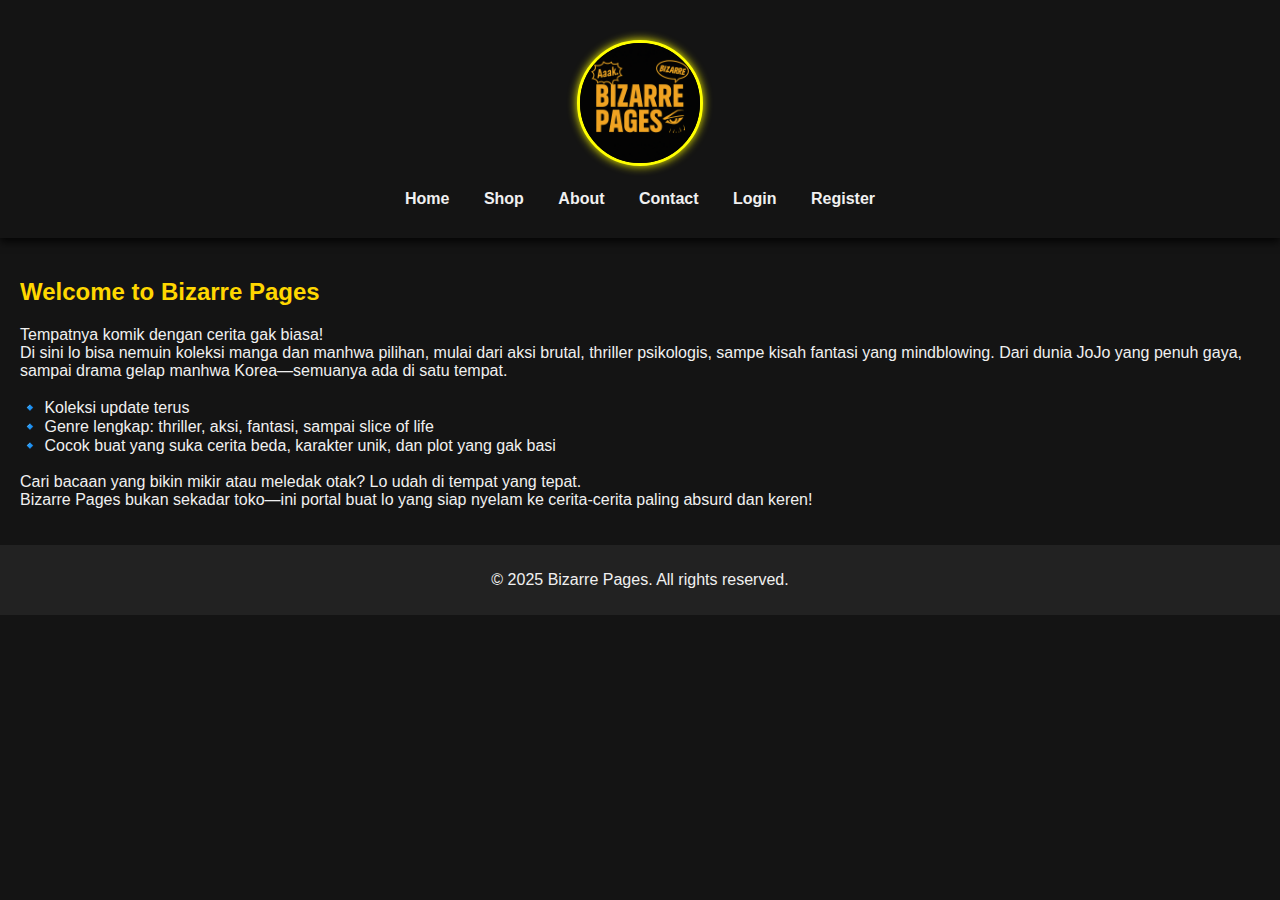
<file: index.html>
<!DOCTYPE html>
<html lang="en">
<head>
    <meta charset="UTF-8">
    <meta name="viewport" content="width=device-width, initial-scale=1.0">
    <title>Bizarre Pages</title>
    <link rel="stylesheet" href="css/style.css">
</head>
<body>
    <header class="header-with-banner">
        <div class="logo">
            <img src="images/logo.png" alt="Bizarre Pages Logo">
        </div>
        <nav>
            <a href="index.html">Home</a>
            <a href="shop.html">Shop</a>
            <a href="about.html">About</a>
            <a href="contact.html">Contact</a>
            <a href="login.html">Login</a>
            <a href="register.html">Register</a>
        </nav>
    </header>
    
    <main>
        <section class="intro">
            <h2>Welcome to Bizarre Pages</h2>
            <p>Tempatnya komik dengan cerita gak biasa! <br>
                Di sini lo bisa nemuin koleksi manga dan manhwa pilihan, mulai dari aksi brutal, thriller psikologis, sampe kisah fantasi yang mindblowing. Dari dunia JoJo yang penuh gaya, sampai drama gelap manhwa Korea—semuanya ada di satu tempat. <br> <br>
                
                🔹 Koleksi update terus <br>
                🔹 Genre lengkap: thriller, aksi, fantasi, sampai slice of life <br>
                🔹 Cocok buat yang suka cerita beda, karakter unik, dan plot yang gak basi <br><br>
                
                Cari bacaan yang bikin mikir atau meledak otak? Lo udah di tempat yang tepat. <br>
                Bizarre Pages bukan sekadar toko—ini portal buat lo yang siap nyelam ke cerita-cerita paling absurd dan keren!</p>
        </section>
    </main>
    <footer>
        <p>&copy; 2025 Bizarre Pages. All rights reserved.</p>
    </footer>
</body>
</html>
</file>
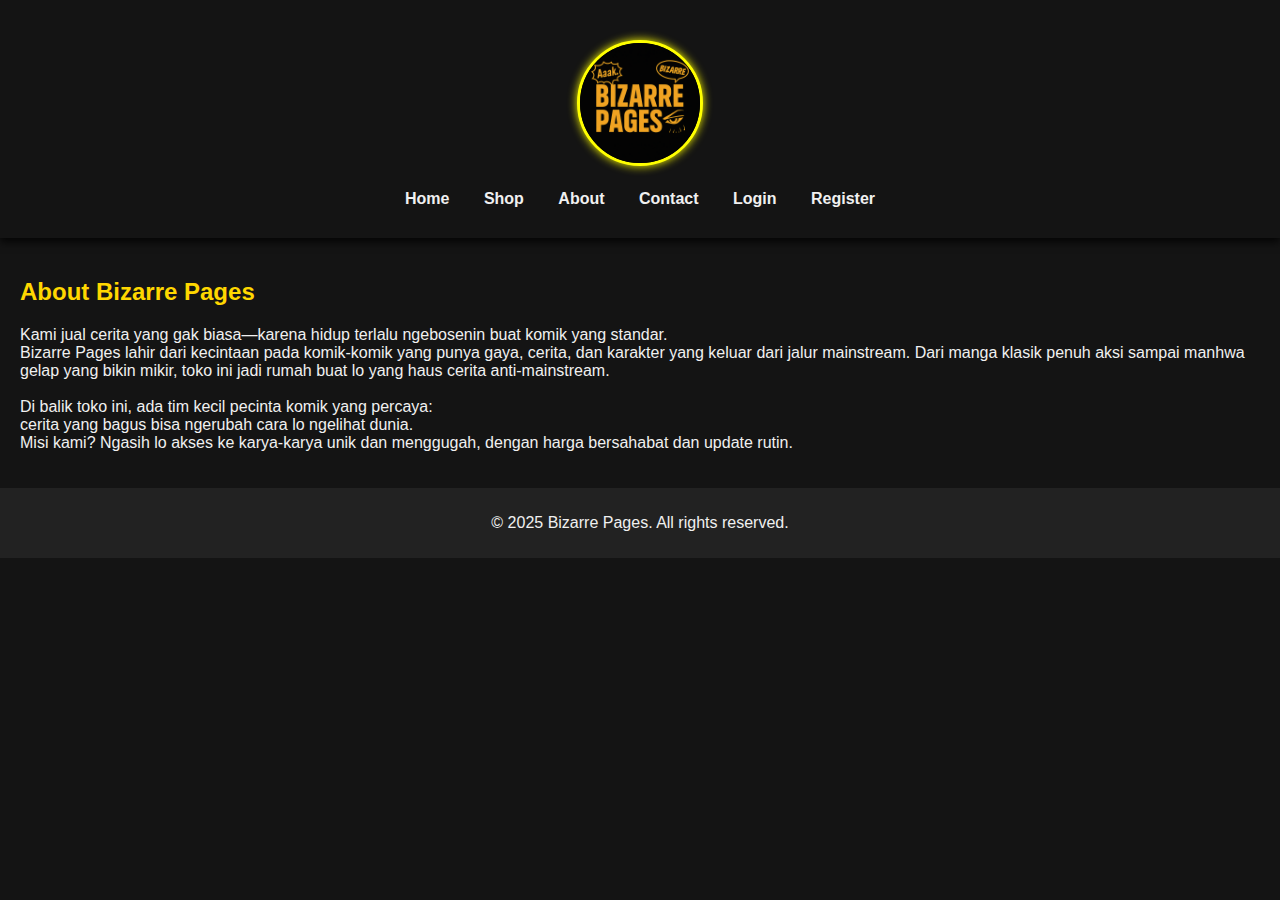
<file: about.html>
<!DOCTYPE html>
<html lang="en">
<head>
    <meta charset="UTF-8">
    <meta name="viewport" content="width=device-width, initial-scale=1.0">
    <title>About - Bizarre Pages</title>
    <link rel="stylesheet" href="css/style.css">
</head>
<body>
    <header>
        <div class="logo">
            <img src="images/logo.png" alt="Bizarre Pages Logo">
        </div>
        <nav>
            <a href="index.html">Home</a>
            <a href="shop.html">Shop</a>
            <a href="about.html">About</a>
            <a href="contact.html">Contact</a>
            <a href="login.html">Login</a>
            <a href="register.html">Register</a>
        </nav>
    </header>    
    <main>
        <section class="about">
            <h2>About Bizarre Pages</h2>
            <p>Kami jual cerita yang gak biasa—karena hidup terlalu ngebosenin buat komik yang standar. <br>
                Bizarre Pages lahir dari kecintaan pada komik-komik yang punya gaya, cerita, dan karakter yang keluar dari jalur mainstream. Dari manga klasik penuh aksi sampai manhwa gelap yang bikin mikir, toko ini jadi rumah buat lo yang haus cerita anti-mainstream. <br><br>
                
                Di balik toko ini, ada tim kecil pecinta komik yang percaya: <br>
                cerita yang bagus bisa ngerubah cara lo ngelihat dunia. <br>
                Misi kami? Ngasih lo akses ke karya-karya unik dan menggugah, dengan harga bersahabat dan update rutin.</p>
        </section>
    </main>
    <footer>
        <p>&copy; 2025 Bizarre Pages. All rights reserved.</p>
    </footer>
</body>
</html>
</file>
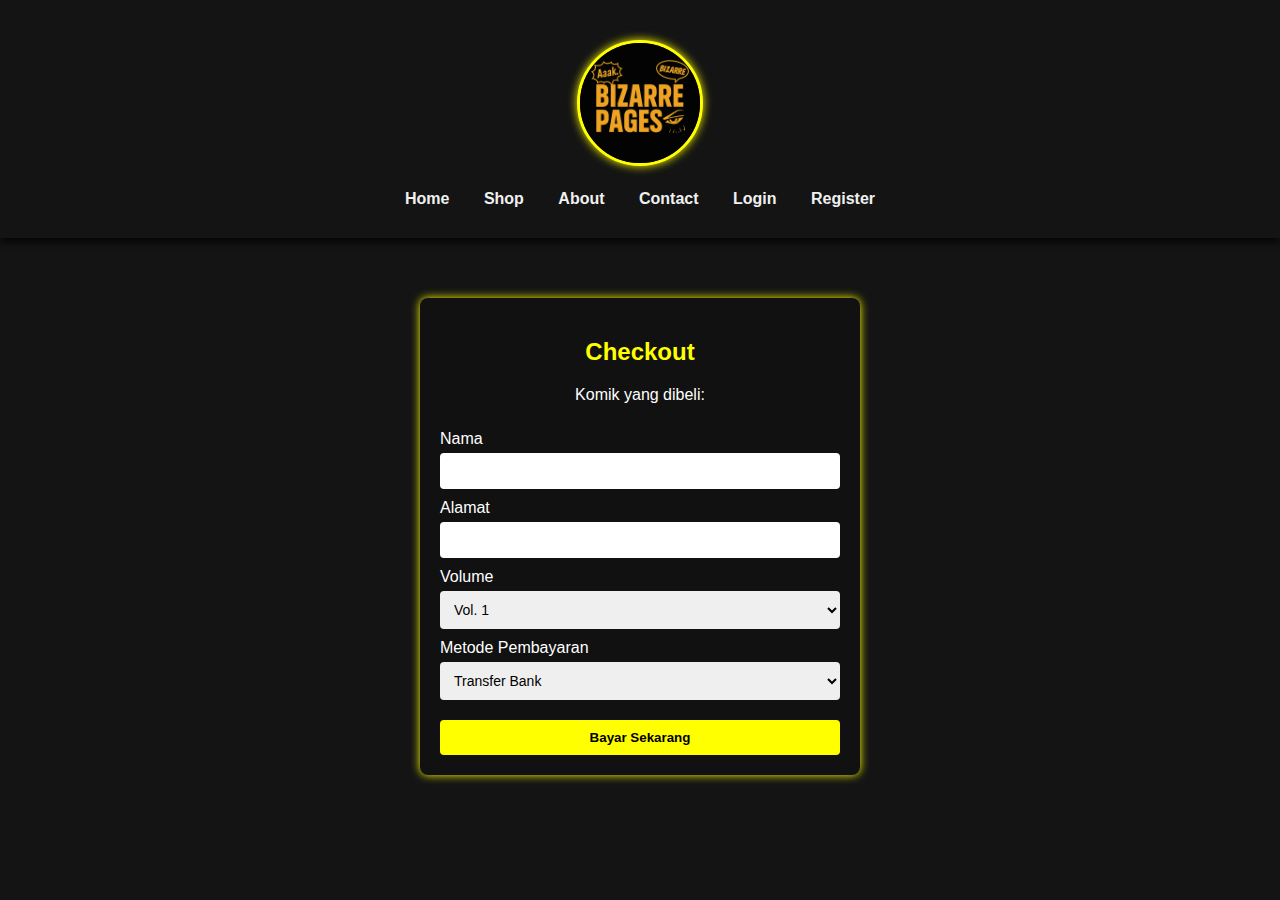
<file: checkout.html>
<!DOCTYPE html>
<html lang="en">
<head>
  <meta charset="UTF-8">
  <title>Checkout</title>
  <link rel="stylesheet" href="css/style.css">
</head>
<body>
  <header>
    <div class="logo">
      <img src="images/logo.png" alt="Logo">
    </div>
    <nav>
      <a href="index.html">Home</a>
      <a href="shop.html">Shop</a>
      <a href="about.html">About</a>
      <a href="contact.html">Contact</a>
      <a href="login.html">Login</a>
      <a href="register.html">Register</a>
  </nav>
  </header>

  <main class="form-container">
    <h2>Checkout</h2>
    <p>Komik yang dibeli: <strong id="bookTitle">...</strong></p>
    <form id="checkoutForm">
      <label for="name">Nama</label>
      <input type="text" id="name" name="name" required>

      <label for="address">Alamat</label>
      <input type="text" id="address" name="address" required>

      <label for="volume">Volume</label>
      <select id="volume" name="volume">
        <option value="1">Vol. 1</option>
        <option value="2">Vol. 2</option>
        <option value="3">Vol. 3</option>
        <option value="4">Vol. 4</option>
        <option value="5">Vol. 5</option>
        <option value="6">Vol. 6</option>
        <option value="7">Vol. 7</option>
        <option value="8">Vol. 8</option>
        <option value="9">Vol. 9</option>
        <option value="10">Vol. 10</option>
      </select>

      <label for="payment">Metode Pembayaran</label>
      <select id="payment" name="payment">
        <option value="Transfer Bank">Transfer Bank</option>
        <option value="COD">COD</option>
        <option value="E-Wallet">E-Wallet</option>
      </select>

      <input type="hidden" id="book" name="book">
      <input type="hidden" id="price" name="price">

      <button type="submit">Bayar Sekarang</button>
    </form>

  </main>

  <script src="js/checkout.js" defer></script>
</body>
</html>
</file>
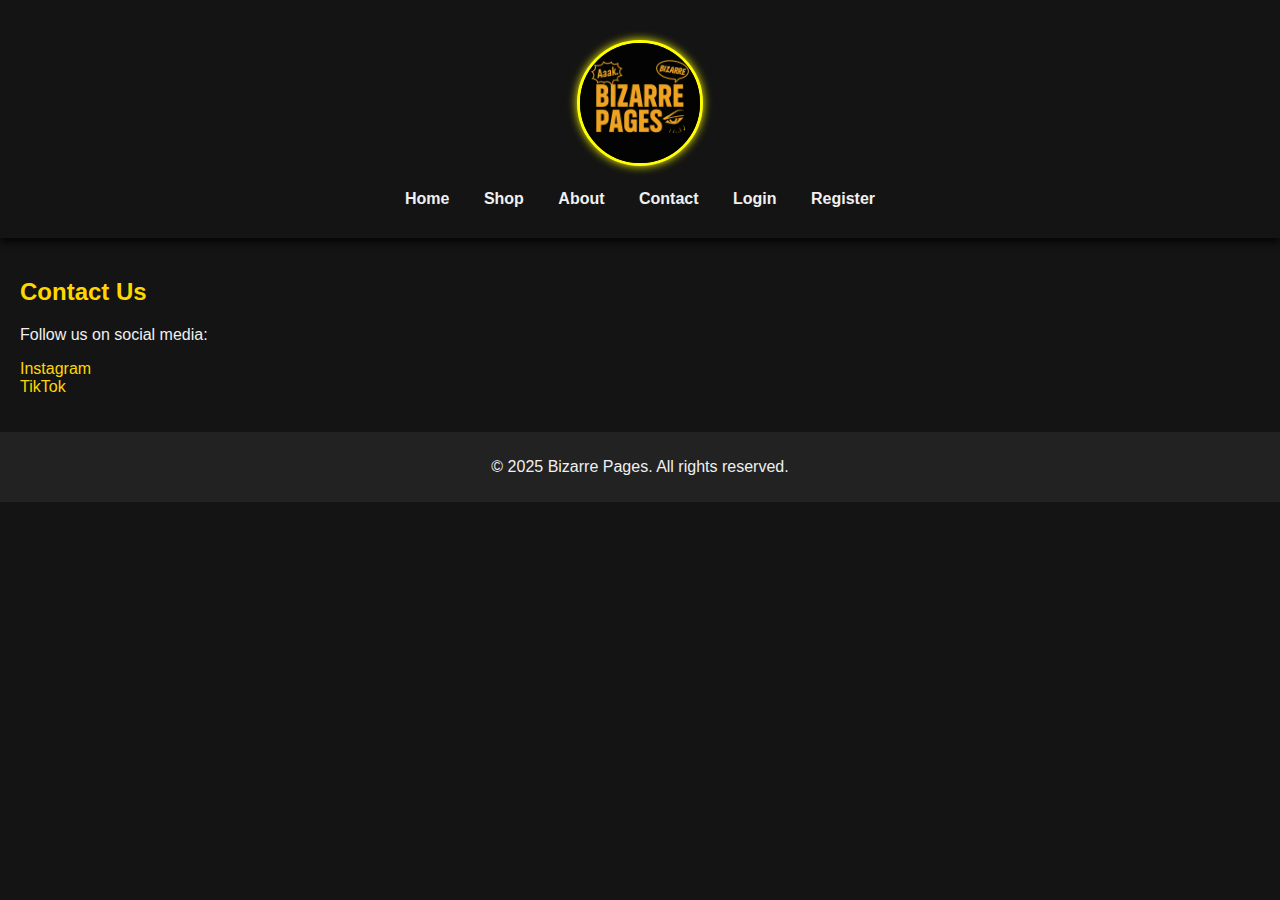
<file: contact.html>
<!DOCTYPE html>
<html lang="en">
<head>
    <meta charset="UTF-8">
    <meta name="viewport" content="width=device-width, initial-scale=1.0">
    <title>Contact - Bizarre Pages</title>
    <link rel="stylesheet" href="css/style.css">
</head>
<body>
    <header>
        <div class="logo">
            <img src="images/logo.png" alt="Bizarre Pages Logo">
        </div>
        <nav>
            <a href="index.html">Home</a>
            <a href="shop.html">Shop</a>
            <a href="about.html">About</a>
            <a href="contact.html">Contact</a>
            <a href="login.html">Login</a>
            <a href="register.html">Register</a>
        </nav>
    </header>
    
    </header>
    <main>
        <section class="contact">
            <h2>Contact Us</h2>
            <p>Follow us on social media:</p>
            <ul>
                <li><a href="https://www.instagram.com/glihh.tama/" target="_blank">Instagram</a></li>
                <li><a href="https://www.tiktok.com/@glihh.tama" target="_blank">TikTok</a></li>
            </ul>
        </section>
    </main>
    <footer>
        <p>&copy; 2025 Bizarre Pages. All rights reserved.</p>
    </footer>
</body>
</html>
</file>
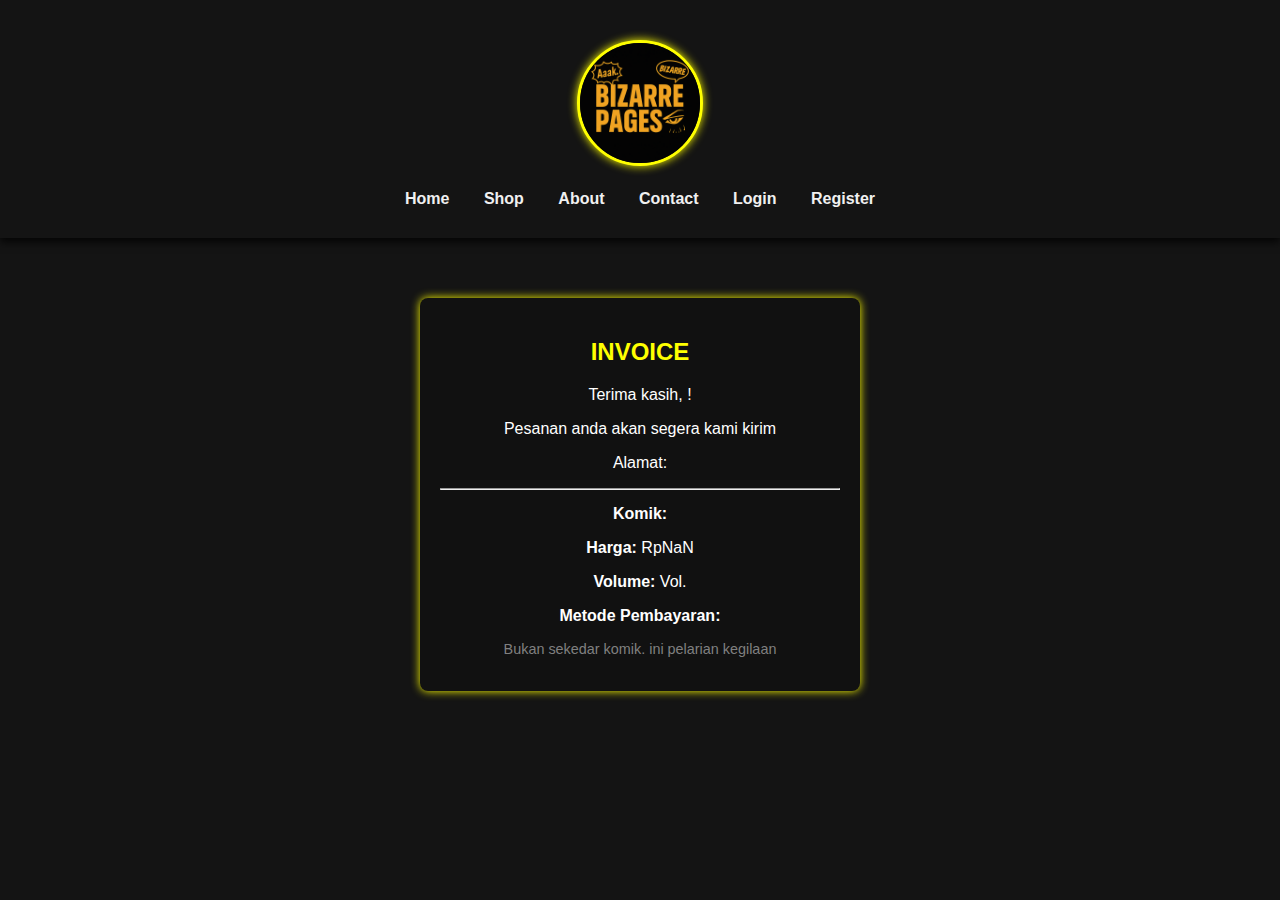
<file: invoice.html>
<!DOCTYPE html>
<html lang="en">
<head>
  <meta charset="UTF-8">
  <title>Invoice</title>
  <link rel="stylesheet" href="css/style.css">
</head>
<body>
  <header>
    <div class="logo">
      <img src="images/logo.png" alt="Logo">
    </div>
    <nav>
      <a href="index.html">Home</a>
      <a href="shop.html">Shop</a>
      <a href="about.html">About</a>
      <a href="contact.html">Contact</a>
      <a href="login.html">Login</a>
      <a href="register.html">Register</a>
  </nav>
  </header>

  <main class="form-container">
    <h2>INVOICE</h2>
    <p>Terima kasih, <span id="nama"></span>!</p>
    <p>Pesanan anda akan segera kami kirim</p>
    <p>Alamat: <strong id="alamat"></strong></p>

    <hr>

    <p><strong>Komik:</strong> <span id="book"></span></p>
    <p><strong>Harga:</strong> Rp<span id="price"></span></p>
    <p><strong>Volume:</strong> Vol. <span id="volume"></span></p>
    <p><strong>Metode Pembayaran:</strong> <span id="payment"></span></p>

    <p style="font-size: 0.9rem; color: gray;">Bukan sekedar komik. ini pelarian kegilaan</p>
  </main>

  <script src="js/invoice.js" defer></script>
</body>
</html>
</file>
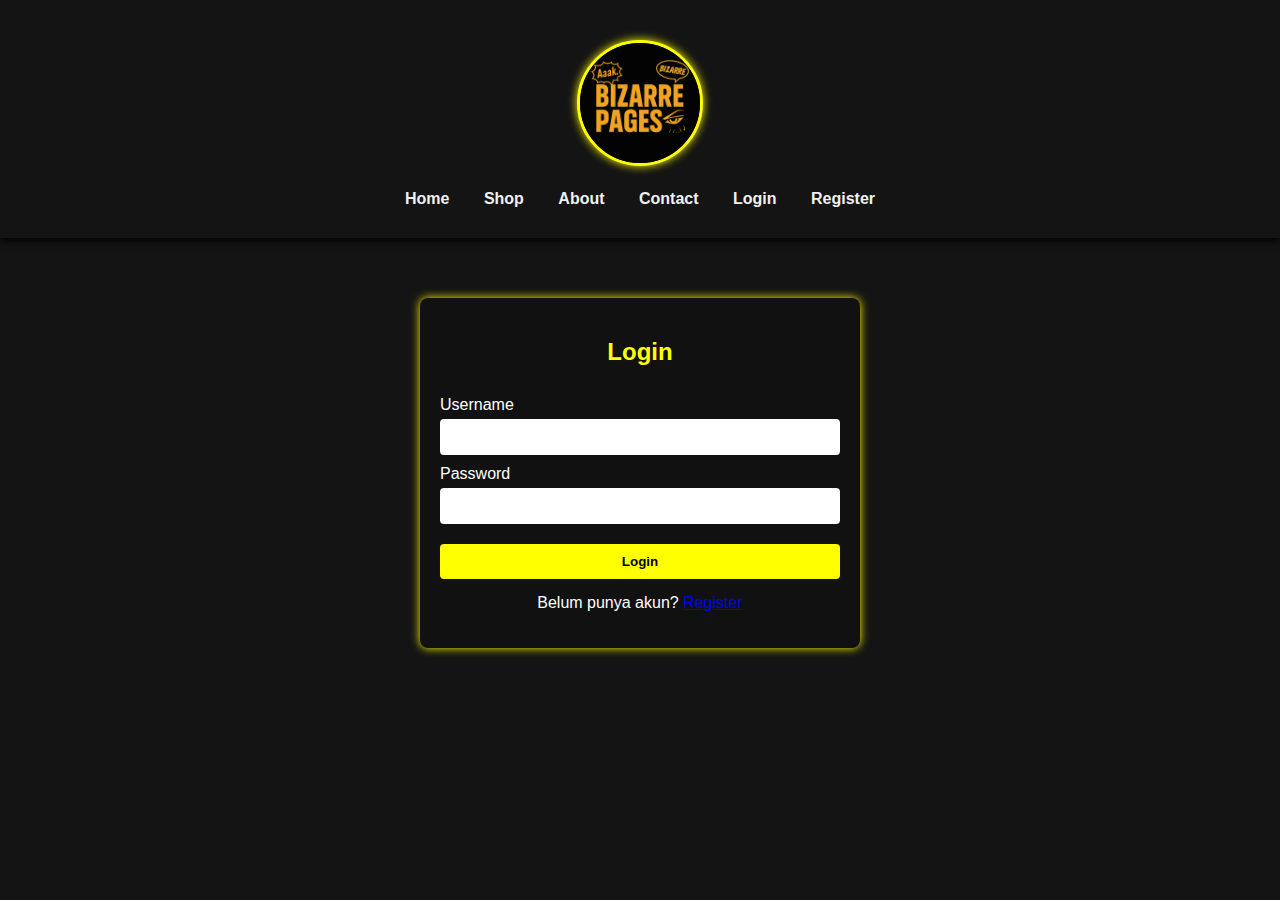
<file: login.html>
<!DOCTYPE html>
<html lang="en">
<head>
    <meta charset="UTF-8">
    <title>Login - Bizarre Pages</title>
    <link rel="stylesheet" href="css/style.css">
</head>
<body>
    <header>
        <div class="logo">
            <img src="images/logo.png" alt="Bizarre Pages Logo">
        </div>
        <nav>
            <a href="index.html">Home</a>
            <a href="shop.html">Shop</a>
            <a href="about.html">About</a>
            <a href="contact.html">Contact</a>
            <a href="login.html">Login</a>
            <a href="register.html">Register</a>
        </nav>
    </header>
    

    <main class="form-container">
        <h2>Login</h2>
        <form id="loginForm">
            <label for="username">Username</label>
            <input type="text" id="username" required>

            <label for="password">Password</label>
            <input type="password" id="password" required>

            <button type="submit">Login</button>
        </form>
        <p id="errorMsg" style="color: red; text-align: center; display: none;">Username atau password salah</p>
        <p>Belum punya akun? <a href="register.html">Register</a></p>
        </main>

        <script src="js/login.js" defer></script>

</body>
</html>
</file>
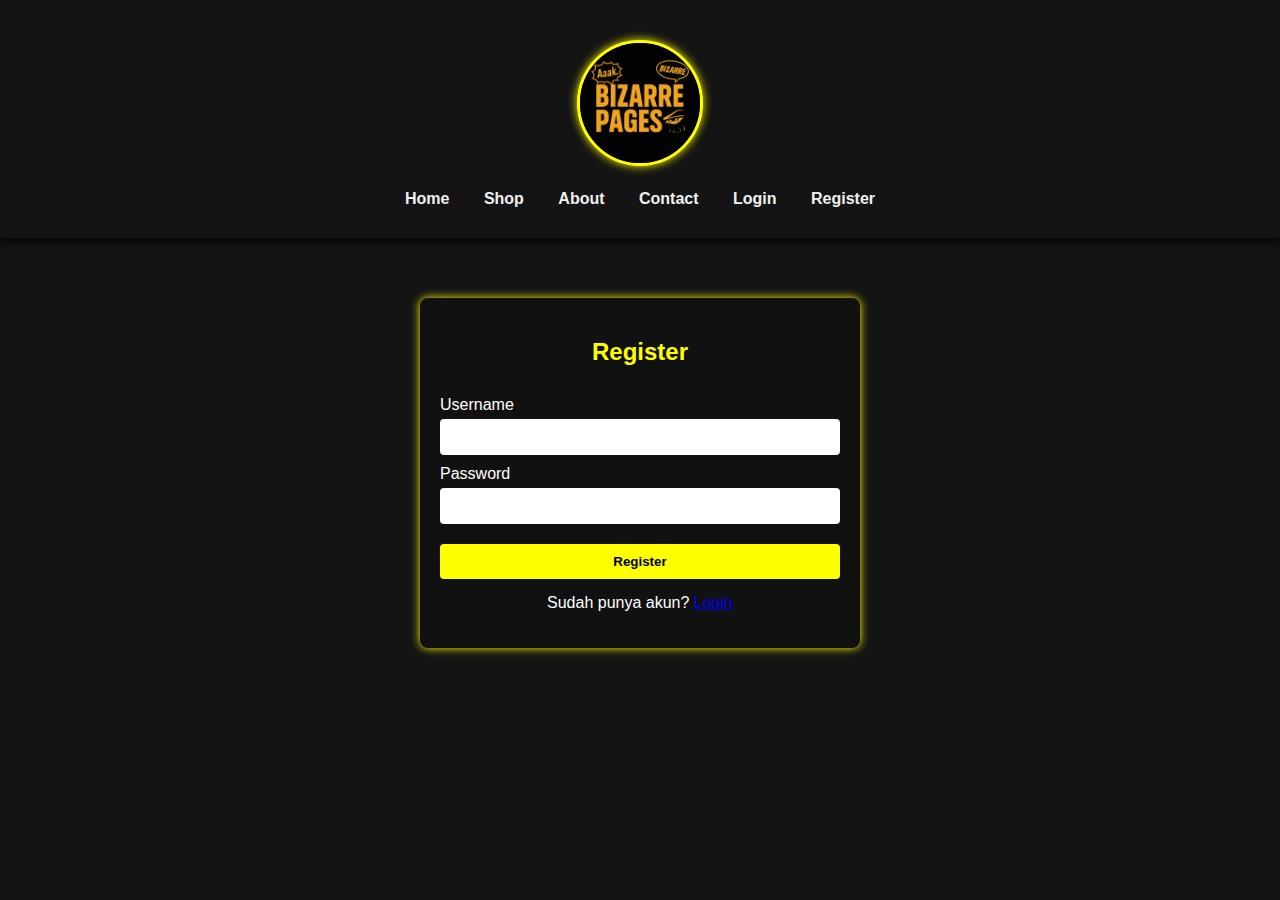
<file: register.html>
<!DOCTYPE html>
<html lang="en">
<head>
    <meta charset="UTF-8">
    <title>Register - Bizarre Pages</title>
    <link rel="stylesheet" href="css/style.css">
</head>
<body>
    <header>
        <div class="logo">
            <img src="images/logo.png" alt="Bizarre Pages Logo">
        </div>
        <nav>
            <a href="index.html">Home</a>
            <a href="shop.html">Shop</a>
            <a href="about.html">About</a>
            <a href="contact.html">Contact</a>
            <a href="login.html">Login</a>
            <a href="register.html">Register</a>
        </nav>
    </header>
    

    <main class="form-container">
        <h2>Register</h2>
        <form id="registerForm">
            <label for="newUsername">Username</label>
            <input type="text" id="newUsername" required>

            <label for="newPassword">Password</label>
            <input type="password" id="newPassword" required>

            <button type="submit">Register</button>
        </form>
        <p>Sudah punya akun? <a href="login.html">Login</a></p>
        </main>

        <script src="js/register.js" defer></script>

</body>
</html>
</file>
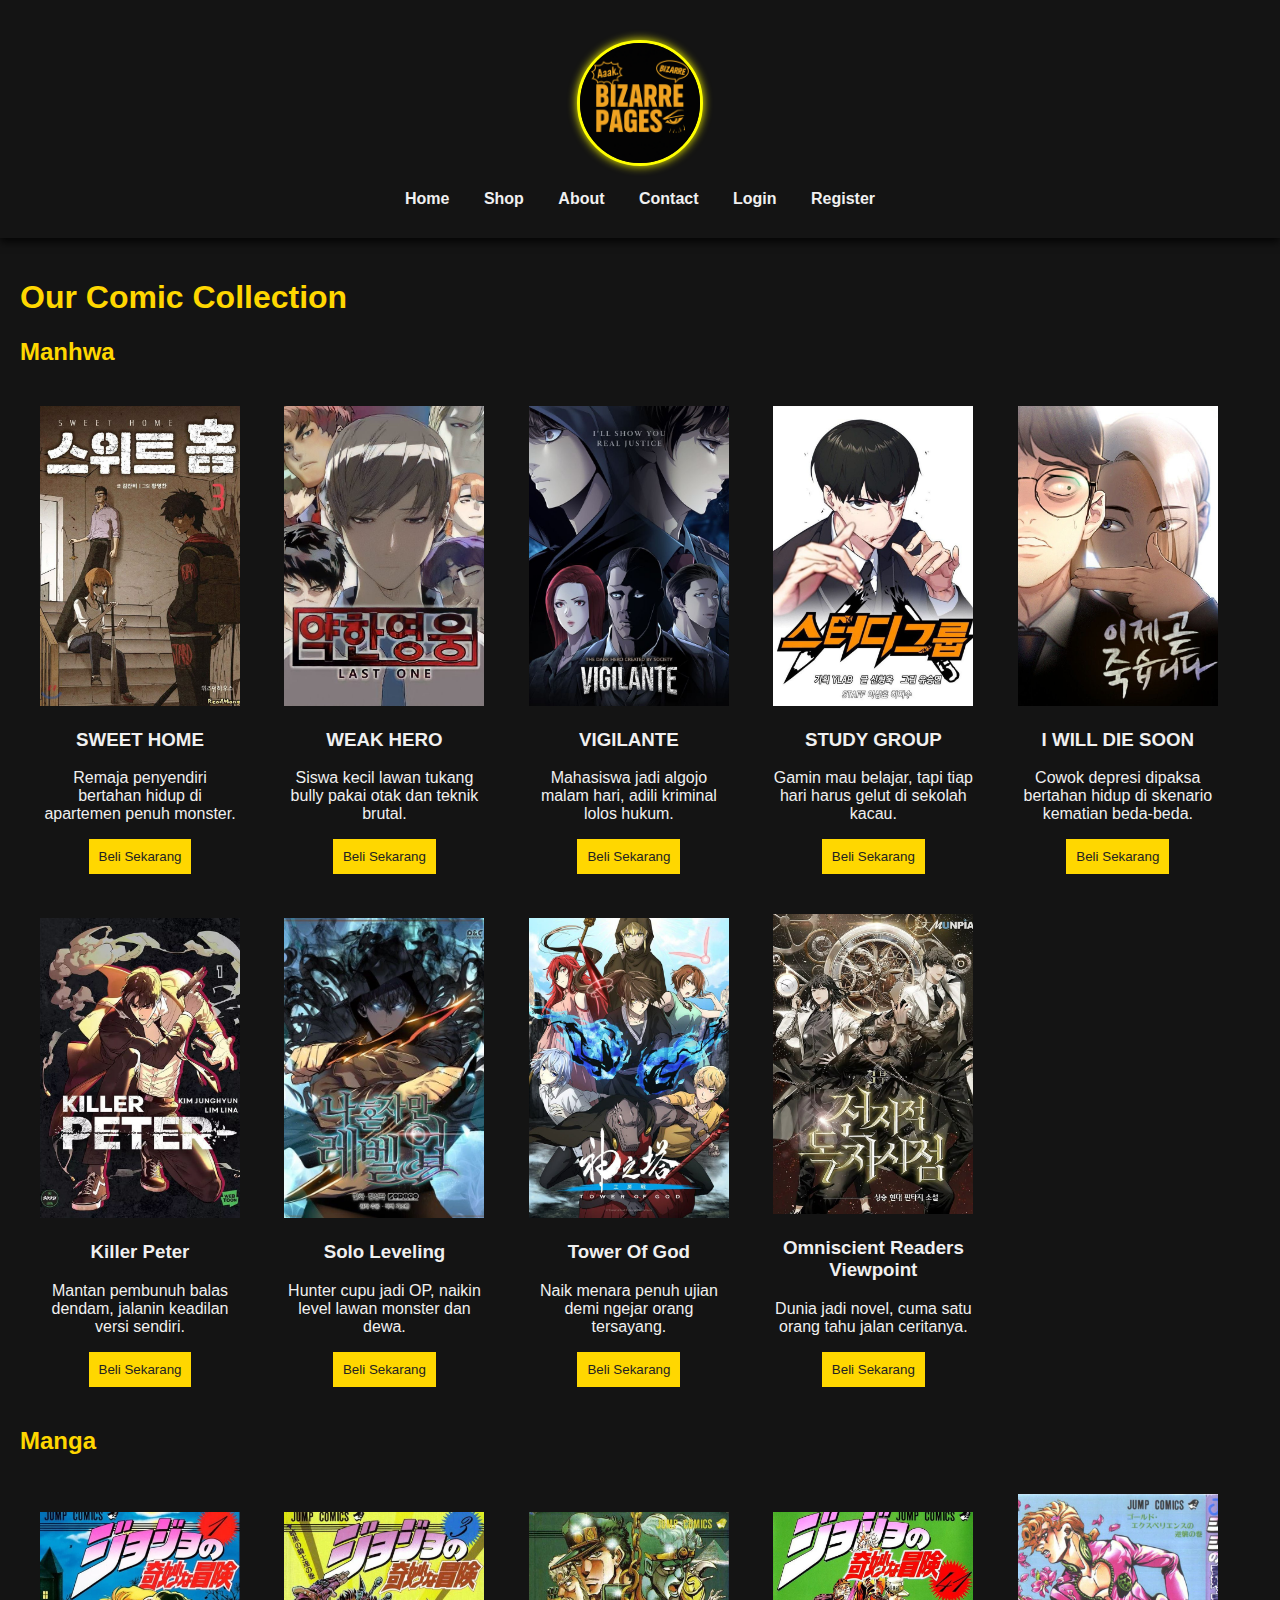
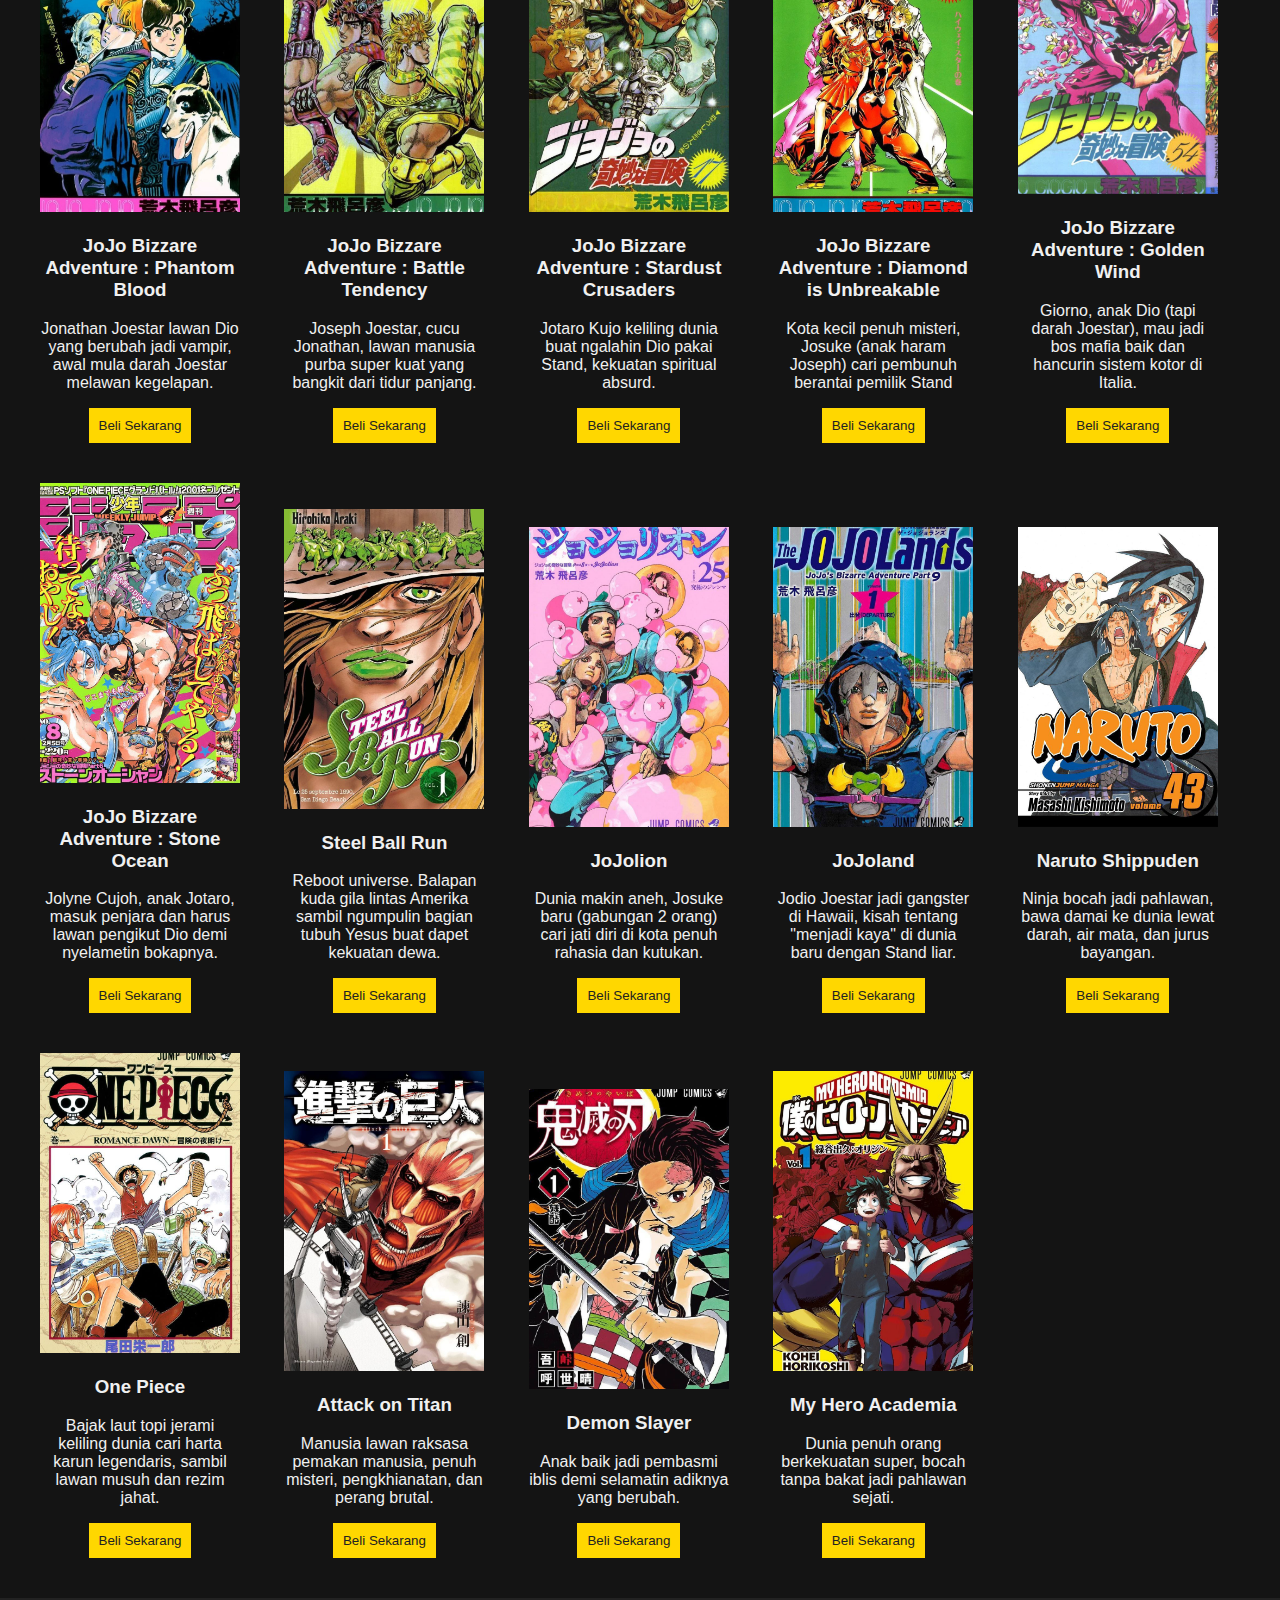
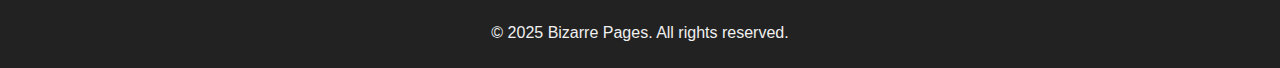
<file: shop.html>
<!DOCTYPE html>
<html lang="en">
<head>
    <meta charset="UTF-8">
    <meta name="viewport" content="width=device-width, initial-scale=1.0">
    <title>Shop - Bizarre Pages</title>
    <link rel="stylesheet" href="css/style.css">
</head>
<body>
    <header>
        <div class="logo">
            <img src="images/logo.png" alt="Bizarre Pages Logo">
        </div>
        <nav>
            <a href="index.html">Home</a>
            <a href="shop.html">Shop</a>
            <a href="about.html">About</a>
            <a href="contact.html">Contact</a>
            <a href="login.html">Login</a>
            <a href="register.html">Register</a>
        </nav>
    </header>    
    <main>
        <section class="shop">
            <h1>Our Comic Collection</h1>
            <h2>Manhwa</h2>
            <div class="product">
                <img src="images/komik1.jpeg">
                <h3>SWEET HOME</h3>
                <p>Remaja penyendiri bertahan hidup di apartemen penuh monster.</p>
                <a href="checkout.html?book=SWEET HOME&price=35000"><button> Beli Sekarang </button></a>
            </div>
            <div class="product">
                <img src="images/komik2.jpeg">
                <h3>WEAK HERO</h3>
                <p>Siswa kecil lawan tukang bully pakai otak dan teknik brutal.</p>
                <a href="checkout.html?book=WEAK HEROprice=40000"><button> Beli Sekarang </button></a>
            </div>
            <div class="product">
                <img src="images/komik3.jpeg">
                <h3>VIGILANTE</h3>
                <p>Mahasiswa jadi algojo malam hari, adili kriminal lolos hukum.</p>
                <a href="checkout.html?book=VIGILANTE&price=45000"><button> Beli Sekarang </button></a>
            </div>
            <div class="product">
                <img src="images/komik4.jpeg">
                <h3>STUDY GROUP</h3>
                <p>Gamin mau belajar, tapi tiap hari harus gelut di sekolah kacau.</p>
                <a href="checkout.html?book=STUDY GROUP&price=40000"><button> Beli Sekarang </button></a>
            </div>
            <div class="product">
                <img src="images/komik5.jpeg">
                <h3>I WILL DIE SOON</h3>
                <p>Cowok depresi dipaksa bertahan hidup di skenario kematian beda-beda.</p>
                <a href="checkout.html?book=I WILL DIE SOON&price=35000"><button> Beli Sekarang </button></a>
            </div>
            <div class="product">
                <img src="images/komik15.jpeg">
                <h3>Killer Peter</h3>
                <p>Mantan pembunuh balas dendam, jalanin keadilan versi sendiri.</p>
                <a href="checkout.html?book=Killer Peter&price=45000"><button> Beli Sekarang </button></a>
            </div>
            <div class="product">
                <img src="images/komik16.jpeg">
                <h3>Solo Leveling</h3>
                <p>Hunter cupu jadi OP, naikin level lawan monster dan dewa.</p>
                <a href="checkout.html?book=Solo LevelingE&price=50000"><button> Beli Sekarang </button></a>
            </div>
            <div class="product">
                <img src="images/komik17.jpeg">
                <h3>Tower Of God</h3>
                <p>Naik menara penuh ujian demi ngejar orang tersayang.</p>
                <a href="checkout.html?book=Tower Of God&price=35000"><button> Beli Sekarang </button></a>
            </div>
            <div class="product">
                <img src="images/komik18.jpeg">
                <h3>Omniscient Readers Viewpoint</h3>
                <p>Dunia jadi novel, cuma satu orang tahu jalan ceritanya.</p>
                <a href="checkout.html?book=Omniscient Readers Viewpoint&price=35000"><button> Beli Sekarang </button></a>
            </div>
            <h2>Manga</h2>
            <div class="product">
                <img src="images/komik6.jpeg">
                <h3>JoJo Bizzare Adventure : Phantom Blood</h3>
                <p>Jonathan Joestar lawan Dio yang berubah jadi vampir, awal mula darah Joestar melawan kegelapan.</p>
                <a href="checkout.html?book=JoJo Bizzare Adventure : Phantom Blood&price=40000"><button>Beli Sekarang </button></a>
            </div>
            <div class="product">
                <img src="images/komik7.jpeg">
                <h3>JoJo Bizzare Adventure : Battle Tendency</h3>
                <p>Joseph Joestar, cucu Jonathan, lawan manusia purba super kuat yang bangkit dari tidur panjang.</p>
                <a href="checkout.html?book=JoJo Bizzare Adventure : Battle Tendency&price=40000"><button> Beli Sekarang </button></a>
            </div>
            <div class="product">
                <img src="images/komik8.jpeg">
                <h3>JoJo Bizzare Adventure : Stardust Crusaders</h3>
                <p>Jotaro Kujo keliling dunia buat ngalahin Dio pakai Stand, kekuatan spiritual absurd.</p>
                <a href="checkout.html?book=JoJo Bizzare Adventure : Stardust Crusaders&price=40000"><button> Beli Sekarang </button></a>
            </div>
            <div class="product">
                <img src="images/komik9.jpeg">
                <h3>JoJo Bizzare Adventure : Diamond is Unbreakable</h3>
                <p>Kota kecil penuh misteri, Josuke (anak haram Joseph) cari pembunuh berantai pemilik Stand</p>
                <a href="checkout.html?book=JoJo Bizzare Adventure : Diamond is Unbreakable&price=40000"><button> Beli Sekarang </button></a>
            </div>
            <div class="product">
                <img src="images/komik10.jpeg">
                <h3>JoJo Bizzare Adventure : Golden Wind</h3>
                <p>Giorno, anak Dio (tapi darah Joestar), mau jadi bos mafia baik dan hancurin sistem kotor di Italia.</p>
                <a href="checkout.html?book=JoJo Bizzare Adventure : Golden Wind&price=40000"><button> Beli Sekarang </button></a>
            </div>
            <div class="product">
                <img src="images/komik11.jpeg">
                <h3>JoJo Bizzare Adventure : Stone Ocean</h3>
                <p>Jolyne Cujoh, anak Jotaro, masuk penjara dan harus lawan pengikut Dio demi nyelametin bokapnya.</p>
                <a href="checkout.html?book=JoJo Bizzare Adventure : Stone Ocean&price=40000"><button> Beli Sekarang </button></a>
            </div>
            <div class="product">
                <img src="images/komik12.jpeg">
                <h3>Steel Ball Run</h3>
                <p>Reboot universe. Balapan kuda gila lintas Amerika sambil ngumpulin bagian tubuh Yesus buat dapet kekuatan dewa.</p>
                <a href="checkout.html?book=Steel Ball Run&price=40000"><button> Beli Sekarang </button></a>
            </div>
            <div class="product">
                <img src="images/komik13.jpeg">
                <h3>JoJolion</h3>
                <p>Dunia makin aneh, Josuke baru (gabungan 2 orang) cari jati diri di kota penuh rahasia dan kutukan.</p>
                <a href="checkout.html?book=JoJolion&price=40000"><button> Beli Sekarang </button></a>
            </div>
            <div class="product">
                <img src="images/komik14.jpeg">
                <h3>JoJoland</h3>
                <p>Jodio Joestar jadi gangster di Hawaii, kisah tentang "menjadi kaya" di dunia baru dengan Stand liar.</p>
                <a href="checkout.html?book=JoJoland&price=40000"><button> Beli Sekarang </button></a>
            </div>
            <div class="product">
                <img src="images/komik19.jpeg">
                <h3>Naruto Shippuden</h3>
                <p>Ninja bocah jadi pahlawan, bawa damai ke dunia lewat darah, air mata, dan jurus bayangan.</p>
                <a href="checkout.html?book=Naruto Shippuden&price=35000"><button> Beli Sekarang </button></a>
            </div>
            <div class="product">
                <img src="images/komik20.jpeg">
                <h3>One Piece</h3>
                <p>Bajak laut topi jerami keliling dunia cari harta karun legendaris, sambil lawan musuh dan rezim jahat.</p>
                <a href="checkout.html?book=One Piece&price=35000"><button> Beli Sekarang </button></a>
            </div>
            <div class="product">
                <img src="images/komik21.jpeg">
                <h3>Attack on Titan</h3>
                <p> Manusia lawan raksasa pemakan manusia, penuh misteri, pengkhianatan, dan perang brutal.</p>
                <a href="checkout.html?book=Attack on Titan&price=45000"><button> Beli Sekarang </button></a>
            </div>
            <div class="product">
                <img src="images/komik22.jpeg">
                <h3>Demon Slayer</h3>
                <p>Anak baik jadi pembasmi iblis demi selamatin adiknya yang berubah.</p>
                <a href="checkout.html?Demon Slayer&price=35000"><button> Beli Sekarang </button></a>
            </div>
            <div class="product">
                <img src="images/komik23.jpeg">
                <h3>My Hero Academia</h3>
                <p>Dunia penuh orang berkekuatan super, bocah tanpa bakat jadi pahlawan sejati.</p>
                <a href="checkout.html?book=My Hero Academia&price=40000"><button> Beli Sekarang </button></a>
            </div>
        </section>
    </main>
    <footer>
        <p>&copy; 2025 Bizarre Pages. All rights reserved.</p>
    </footer>
</body>
</html>
</file>
<file: css/style.css>
body {
    font-family: Arial, sans-serif;
    background-color: #141414;
    color: #f0f0f0;
    margin: 0;
    padding: 0;
}body {
    font-family: Arial, sans-serif;
    color: #f0f0f0;
    margin: 0;
    padding: 0;

}

header{
    background-size: cover;
    background-position: center;
    padding: 40px 0 20px;
    text-align: center;
    position: relative;
    box-shadow: 0 4px 8px rgba(0,0,0,0.8);
}

header .logo img {
    width: 120px;
    height: 120px;
    border-radius: 50%;
    object-fit: cover;
    border: 3px solid yellow;
    box-shadow: 0 0 10px yellow;
    background-color: black;
    margin-bottom: 10px;
}

nav ul {
    list-style: none;
    display: flex;
    justify-content: center;
    gap: 20px;
    padding: 0;
    margin: 10px 0 0;
}

nav a {
    color: #f0f0f0;
    text-decoration: none;
    font-weight: bold;
    padding: 10px 15px;
    display: inline-block;
}

nav a:hover {
    color: #FFD700;
}

footer {
    background-color: #222;
    color: #f0f0f0;
    text-align: center;
    padding: 10px;
}

main {
    padding: 20px;
}

h2, h1 {
    color: #FFD700;
}

button {
    background-color: #FFD700;
    border: none;
    padding: 10px;
    color: #222;
    cursor: pointer;
}

button:hover {
    background-color: #e6c200;
}

.product {
    display: inline-block;
    width: 200px;
    margin: 20px;
    text-align: center;
}

.product img {
    width: 100%;
    height: 300px; 
    object-fit: cover;
}

.contact ul {
    list-style: none;
    padding: 0;
}

.contact a {
    color: #FFD700;
    text-decoration: none;
}

.center {
    display: block;
    margin-left: auto;
    margin-right: auto;
    width: 50%;
}

.form-container {
    max-width: 400px;
    margin: 60px auto;
    padding: 20px;
    background-color: #111;
    border-radius: 8px;
    box-shadow: 0 0 10px yellow;
    color: white;
}

.form-container h2 {
    text-align: center;
    margin-bottom: 20px;
    color: yellow;
}

.form-container form {
    display: flex;
    flex-direction: column;
}

.form-container label {
    margin-top: 10px;
}

.form-container input {
    padding: 10px;
    margin-top: 5px;
    border: none;
    border-radius: 4px;
}

.form-container button {
    margin-top: 20px;
    padding: 10px;
    background-color: yellow;
    color: black;
    font-weight: bold;
    border: none;
    border-radius: 4px;
    cursor: pointer;
}

.form-container p {
    margin-top: 15px;
    text-align: center;
}

input, select {
    font-family: Arial, sans-serif;
    font-size: 14px;
    padding: 10px;
    margin-top: 5px;
    border: none;
    border-radius: 4px;
}
</file>
